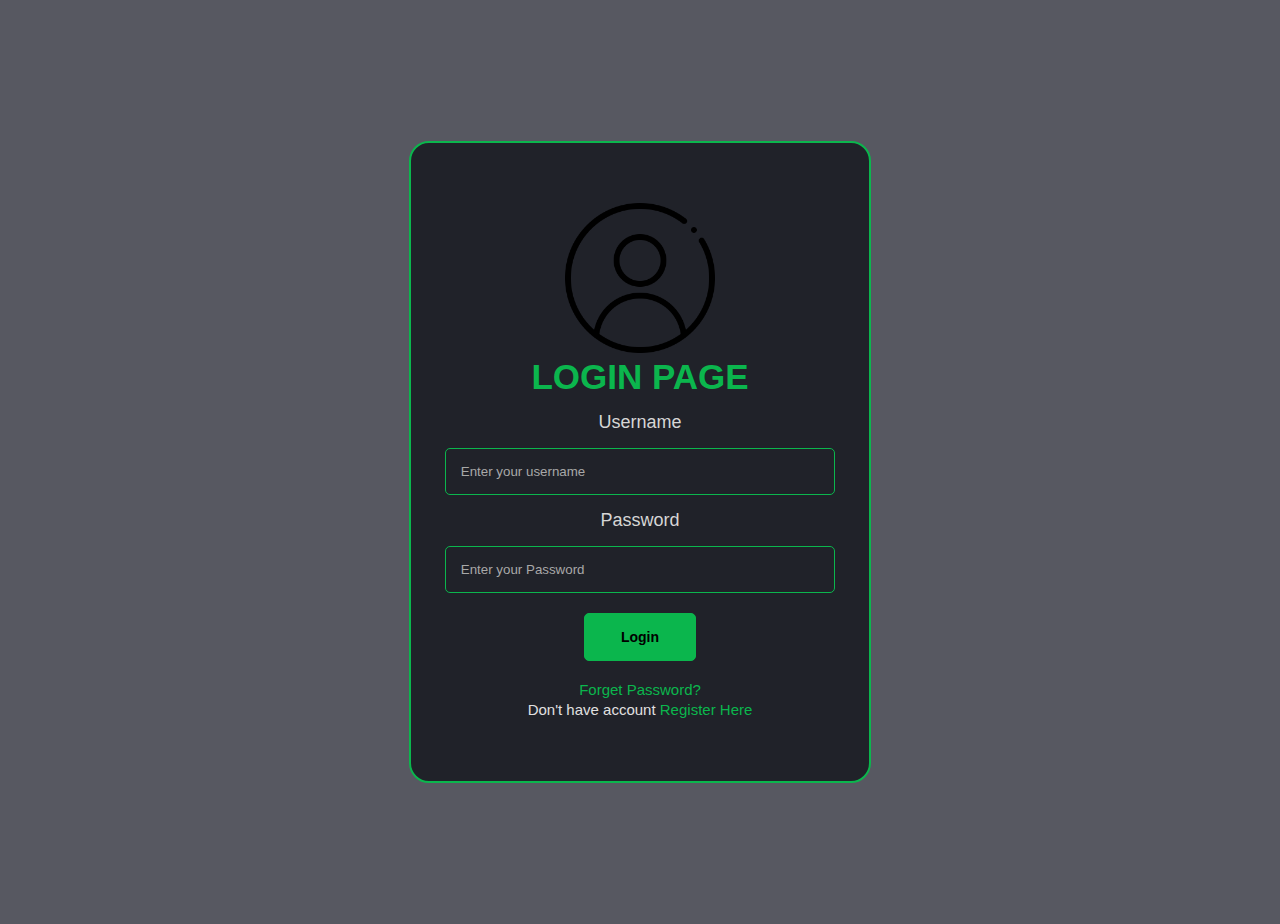
<file: index.html>
<!DOCTYPE html>
<html lang="en">

<head>
    <meta charset="UTF-8">
    <meta http-equiv="X-UA-Compatible" content="IE=edge">
    <meta name="viewport" content="width=, initial-scale=1.0">
    <title>home</title>
    <link rel="stylesheet" href="css/style.css">
</head>

<body>
    <div id="admin-box">
        <img src="img/user.png" class="admin-img">
        <h1>Login Page</h1>
        <form action="">
            <label for="username">Username</label>
            <input type="text" name="username"placeholder="Enter your username" required/>
            <label for="password">Password</label>
            <input type="Password" placeholder="Enter your Password">
            <input type="submit" value="Login" id="btn">
    
            <p>
                <a href="pages/forget-password.html">forget password?</a>
            </p>
            <p>
                Don't have account 
                <a href="pages/register-page.html">register here</a>

            </p>
            
        </form>


    </div>
</body>

</html>
</file>
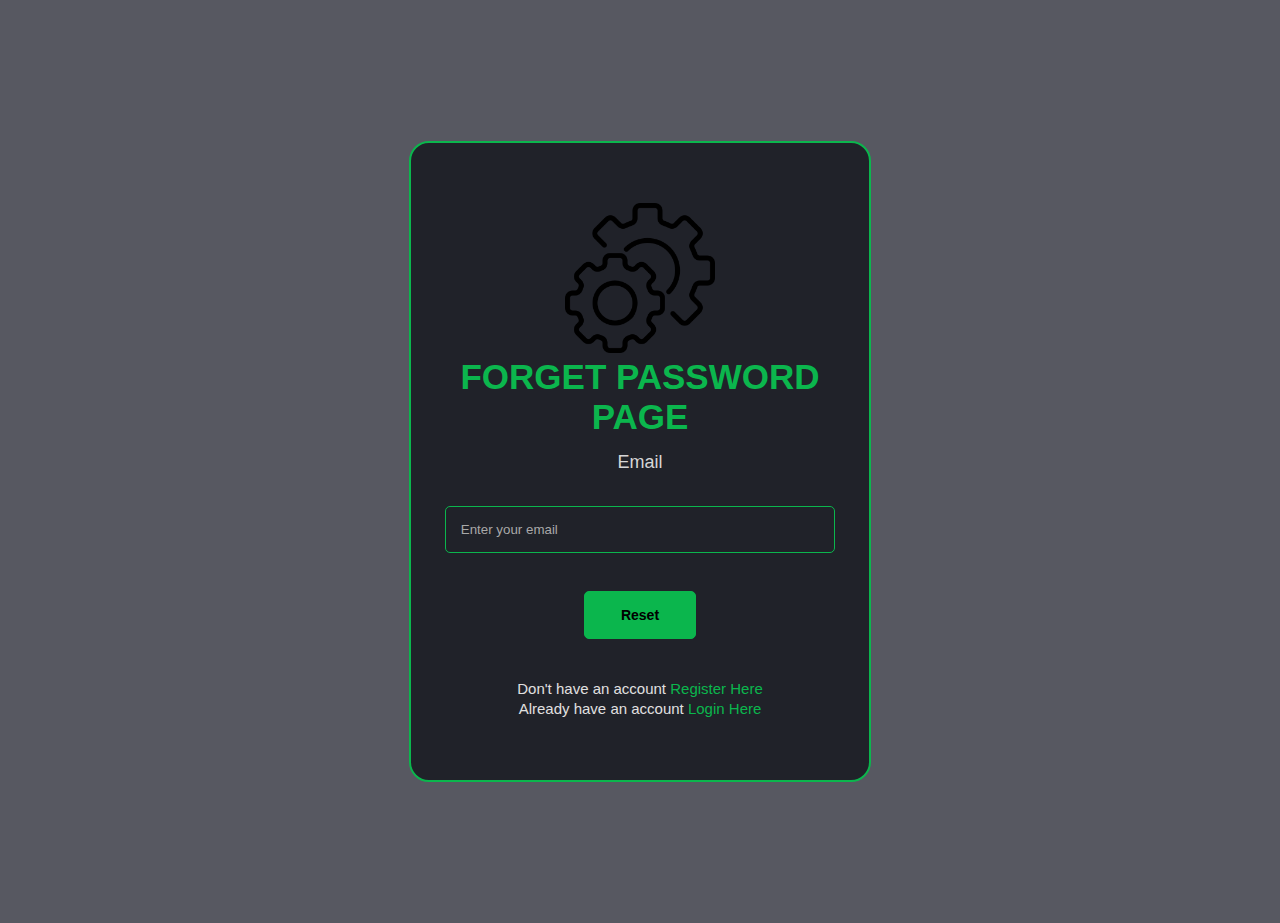
<file: pages/forget-password.html>
<!DOCTYPE html>
<html lang="en">
<head>
    <meta charset="UTF-8">
    <meta http-equiv="X-UA-Compatible" content="IE=edge">
    <meta name="viewport" content="width=device-width, initial-scale=1.0">
    <title>reset password</title>
    <link rel="stylesheet" href="../css/style.css">
</head>
<body>

    <div class="form" id="admin-box">
        <img src="../img/reset-password.png" alt="" width="150px" > <br />
        <h1>Forget Password Page </h1>
        <form action="">
            <label for="username">Email</label><br>
            <input 
            type="email" 
            name="email"
            placeholder="Enter your email"
            required
        
            
            /><br />

            <input type="submit" value="reset"><br>
 
            <p>
                Don't have an account 
                <a href="register-page.html">register here</a>

            </p>
            
            <p>
                Already have an account
                <a href="../index.html">login here </a>

            </p>
        </form>
    
</body>
</html>
</file>
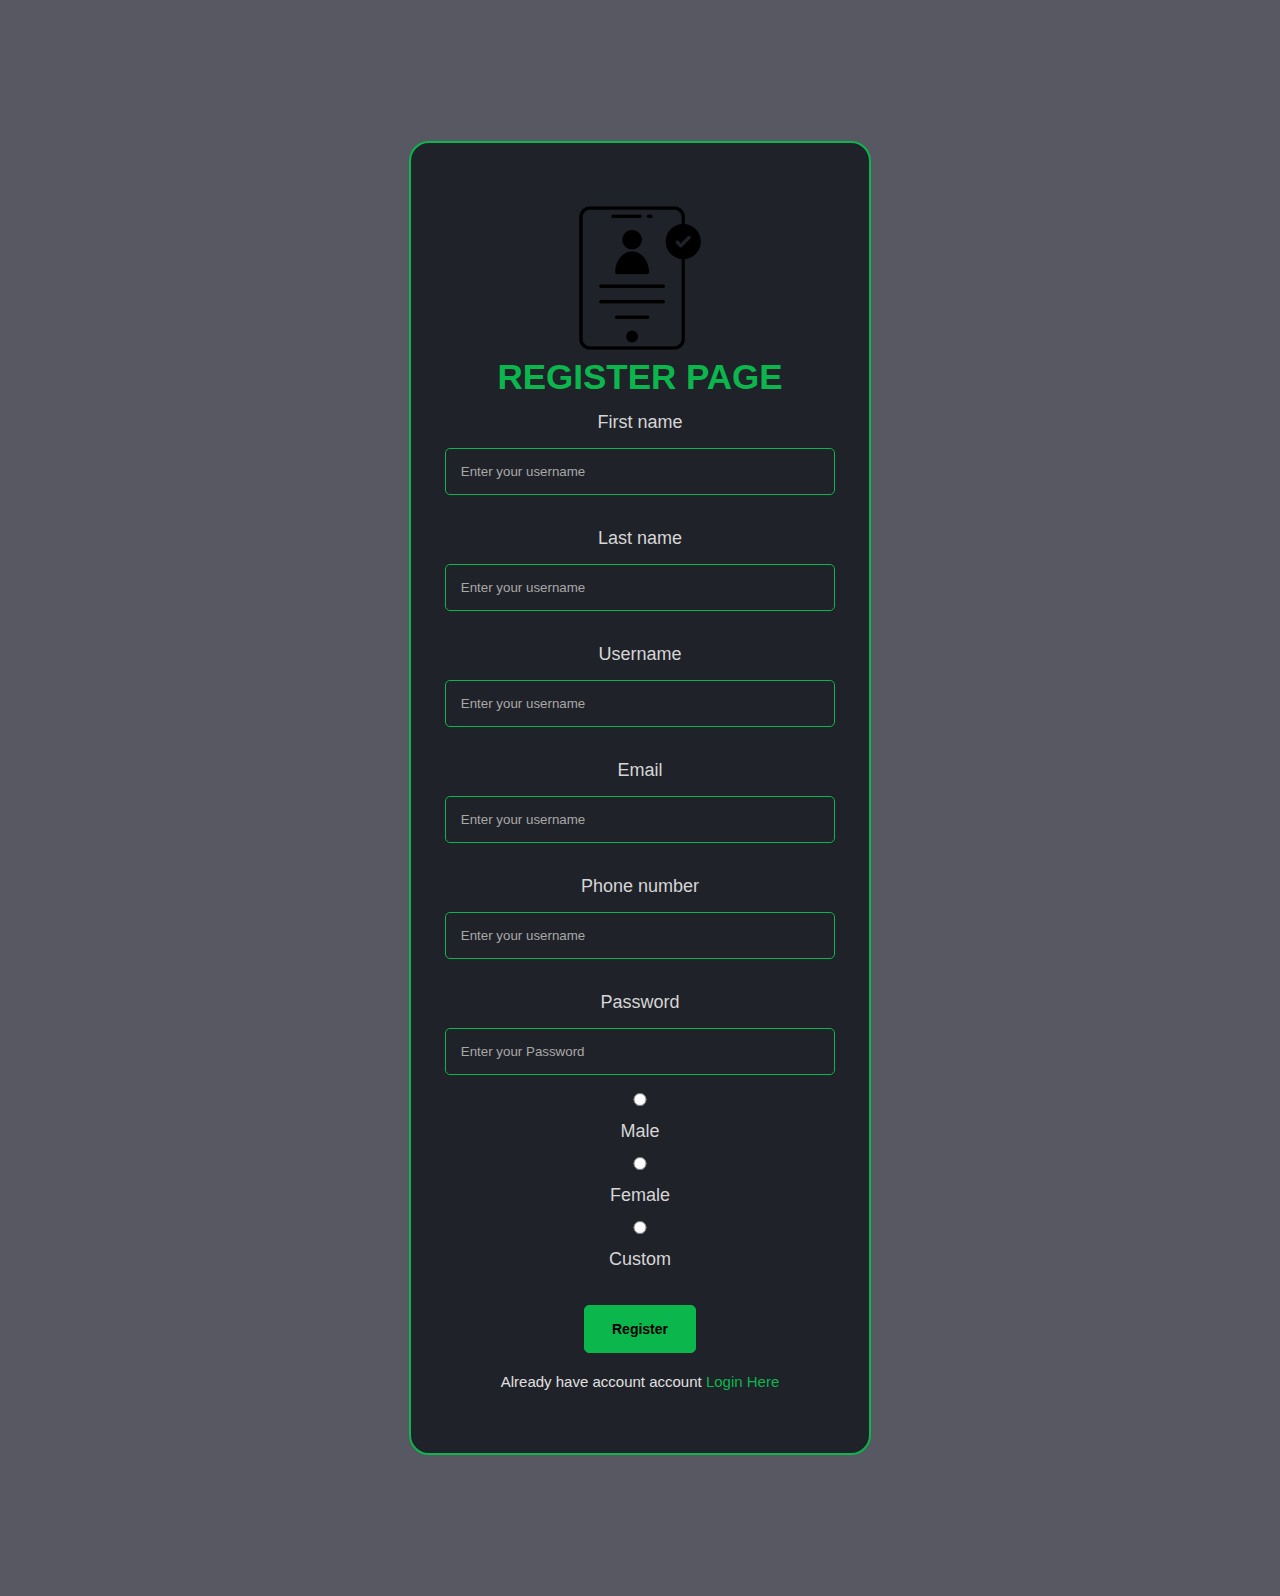
<file: pages/register-page.html>
<!DOCTYPE html>
<html lang="en">

<head>
    <meta charset="UTF-8">
    <meta http-equiv="X-UA-Compatible" content="IE=edge">
    <meta name="viewport" content="width=, initial-scale=1.0">
    <title>register page</title>
    <link rel="stylesheet" href="../css/style.css">
</head>

<body>
    <div class="form" id="admin-box">
        <img src="../img/online-registration.png" alt="" width="150px" > <br />
        <h1>Register page
        </h1>
        <form action="">

            <label for="first-name">First name</label>
            <input  type="text" name="first-name" placeholder="Enter your username" required/><br>
      
            <label for="last-name">Last name</label>
            <input  type="text" name="first-name" placeholder="Enter your username" required/><br>
            
            <label for="username">Username</label>
            <input  type="text" name="first-name" placeholder="Enter your username" required/><br>
            
            <label for="email">Email</label>
            <input  type="text" name="first-name" placeholder="Enter your username" required/><br>
            
            <label for="username">Phone number</label>
            <input  type="text" name="first-name" placeholder="Enter your username"/><br>
            
            <label for="password">Password</label>
            <input type="Password" placeholder="Enter your Password" required><br>
            
            <input  type="radio" name="male" required/>
            <label for="male">Male</label>
            <input  type="radio" name="male" required/>
            <label for="male">Female</label>
            <input  type="radio" name="male" required/>
            <label for="male">Custom</label>

            <input type="submit" value="register">
    

            <p>
                Already have account account 
                <a href="../index.html">login here</a>

            </p>
            
        </form>


    </div>
</body>

</html>
</file>
<file: css/style.css>
:root{

    --primary-color: rgb(11, 182, 77);
    --2nd-color: rgb(32, 34, 41);
}

*{
    margin: 0;
    padding: 0;
    text-decoration: none;
    font-family: arial;
    border: 0;
    
}
body{
    background-color: rgb(87, 88, 97);
}

#admin-box{
   background-color: rgb(32, 34, 41);
   color: var(--primary-color);
   text-align: center;
   width: 35%;
   margin: 11% auto;
   padding: 60px 5px;
   border-radius: 20px;
   border: 2px solid var(--primary-color);
}


.admin-img{
    width: 150px;

}

#admin-box h1{
    text-transform: uppercase;
    font-size: 35px;
    
}

/* Grouping selector */
input,
label{
    
    display: block;
    width: 80%;
    margin: auto;
    padding: 15px;

}

input{
    background-color: transparent;
    color: var(--primary-color);
    border: 1px solid var(--primary-color);
    border-radius: 5px;
}
label{
    font-size: 18px;
    color: rgb(214, 214, 214);
}

p{
    font-size: 15px;
    color: rgb(224, 224, 224);
    margin: 3px;
}
p a{
    text-transform: capitalize;
    color: var(--primary-color);
}
input:focus{
    background-color: rgb(223, 223, 223) ;
}
input::placeholder{
    color: rgb(168, 168, 168) ;
}

input[type="submit"]{

    background-color: var(--primary-color);
    border: 1px solid var(--primary-color);
    color: black;
    width: 25%;
    margin: 20px auto;
    font-size: 14px;
    font-weight: bold;
    transition: ease-in-out 0.5s;
    text-transform: capitalize;
}   

input[type="submit"]:hover{
    background-color: transparent ;
    color: var(--primary-color);
    
}
</file>
